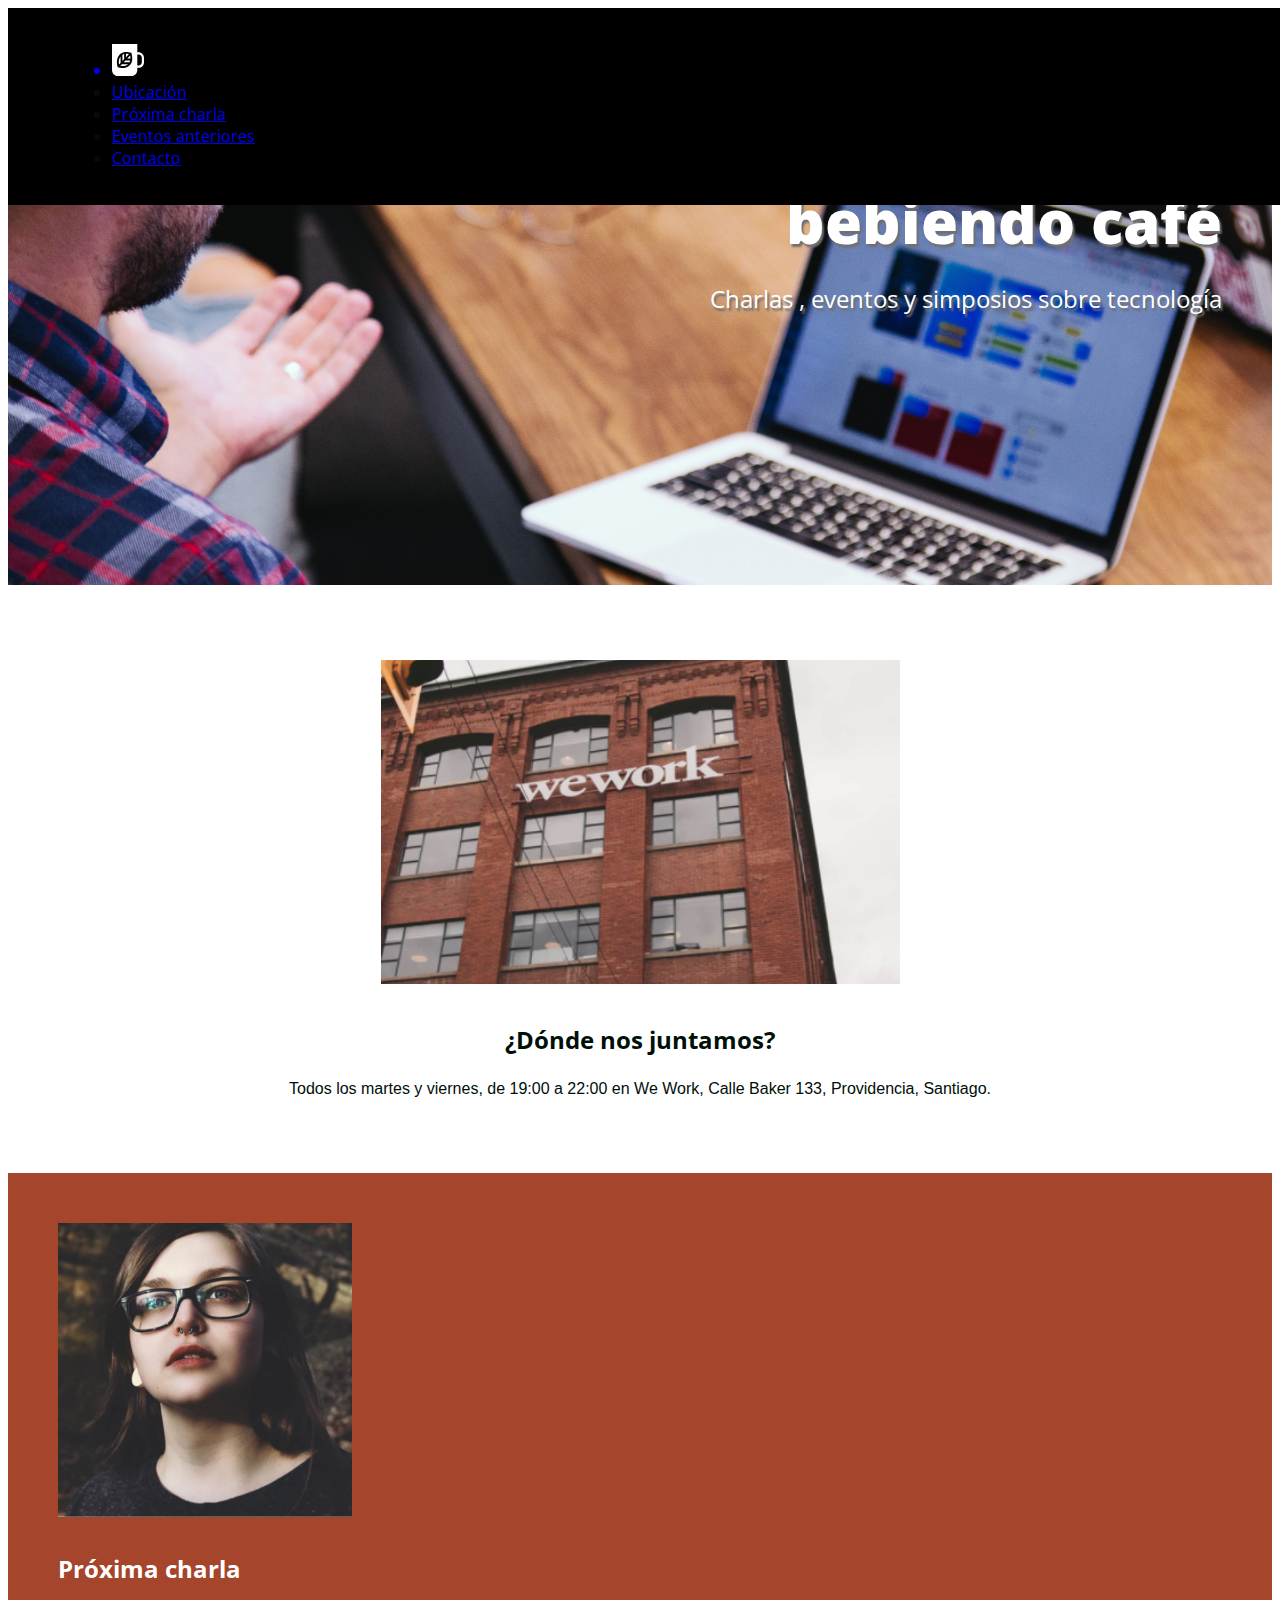
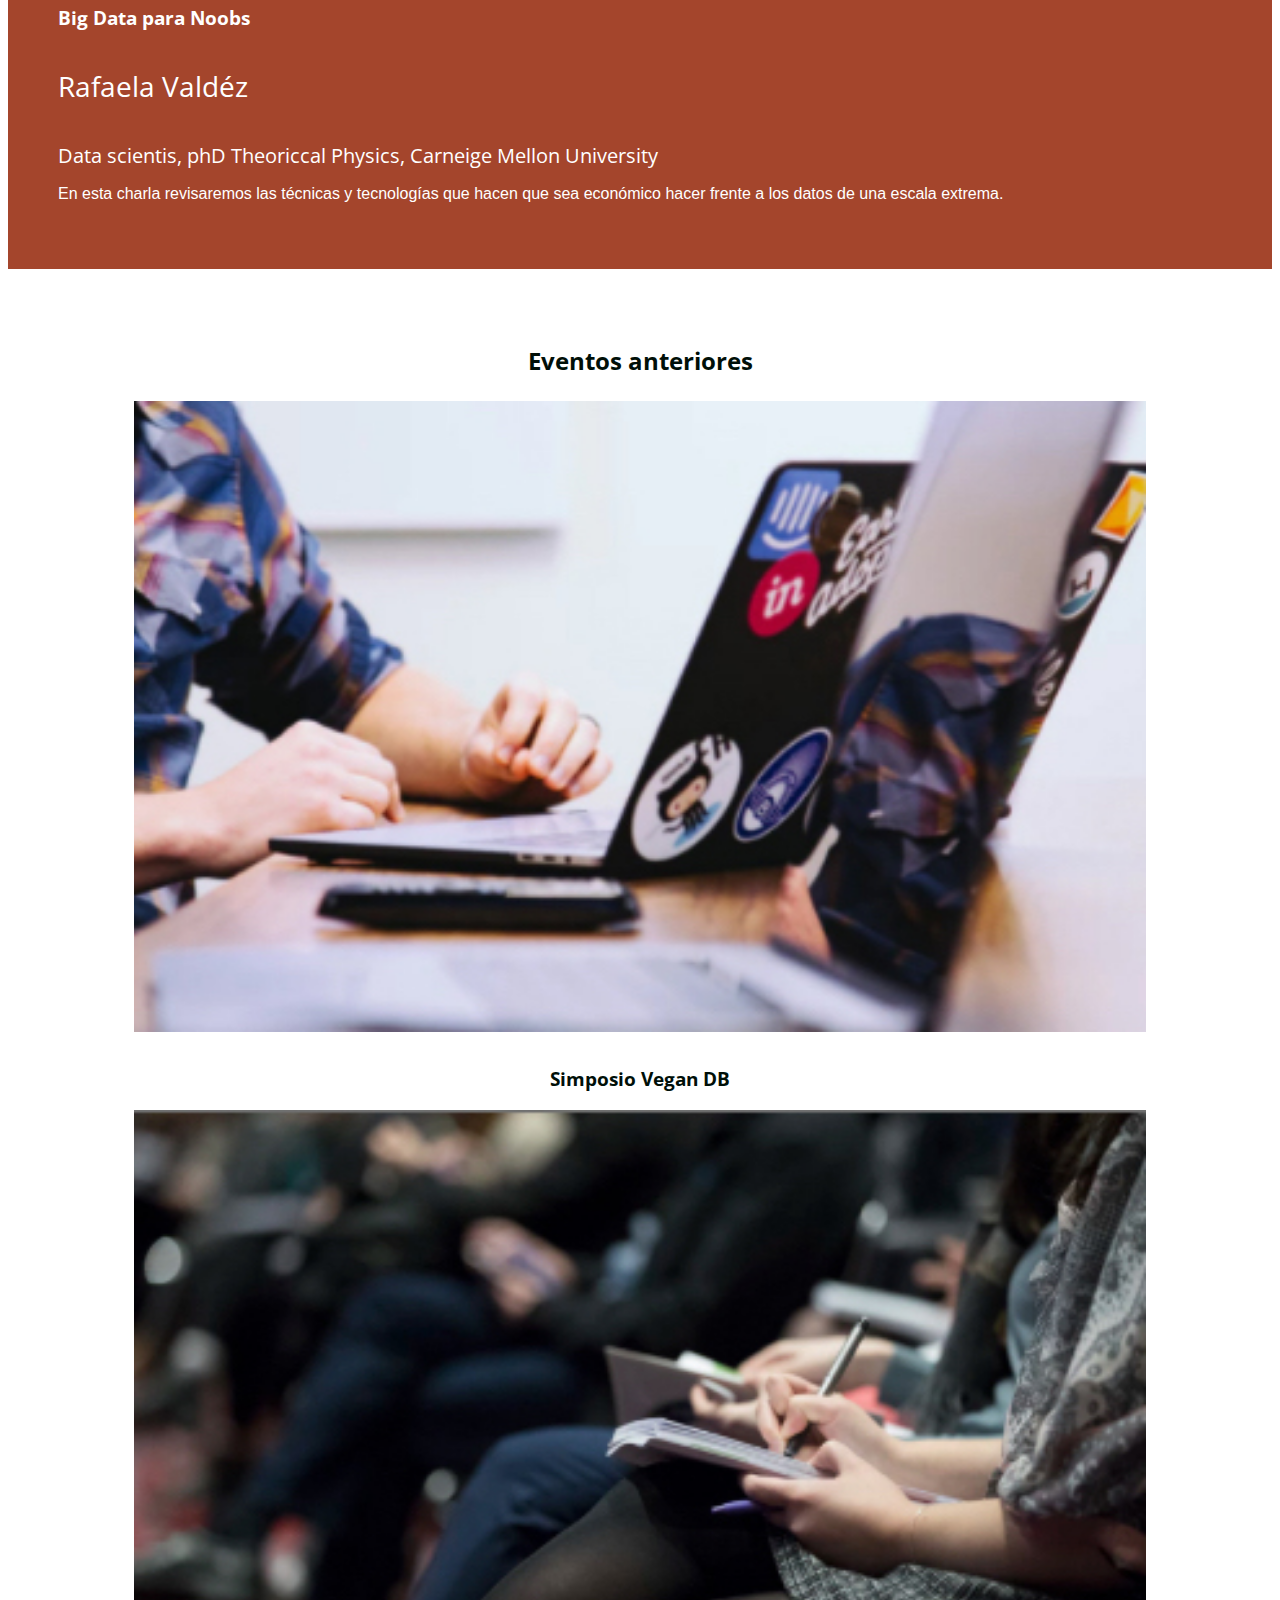
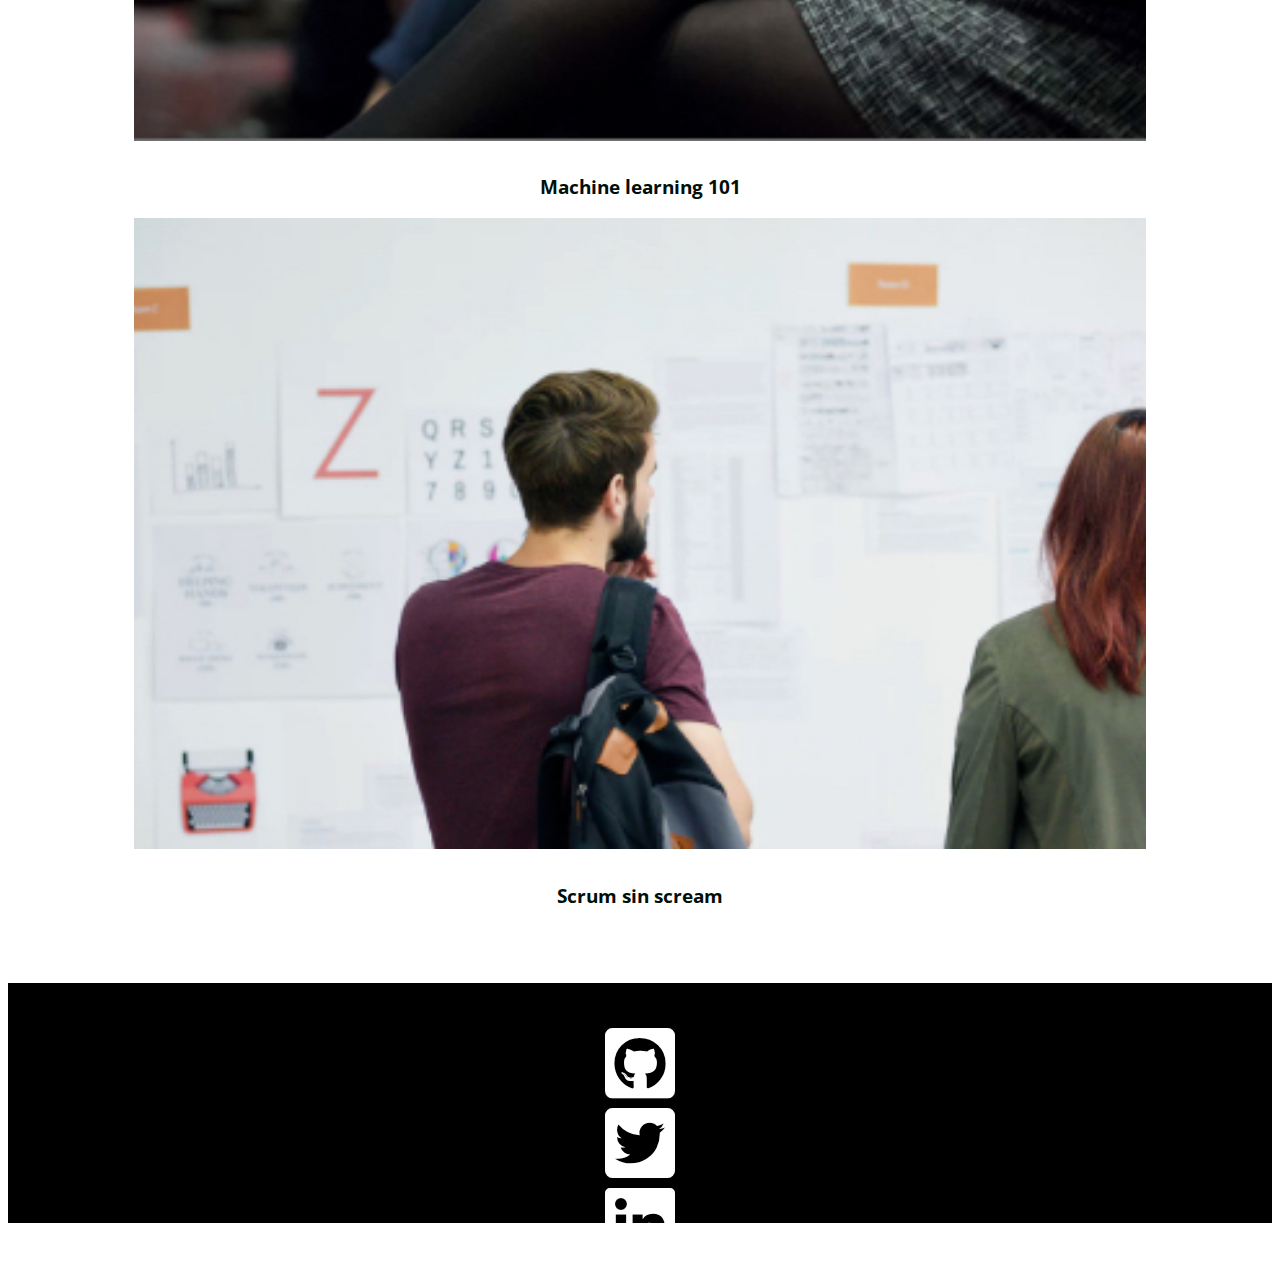
<file: index.html>
<!DOCTYPE html>
<html lang="es">
<head>
    <meta charset="UTF-8">
    <meta name="viewport" content="width=device-width, initial-scale=1.0">
    <title>Meet & Coffee</title>
    <link rel="shortcut icon"
    type="image/png" href="assets/img/favicon.png" type="image/x-icon"/>    
<meta name="author" content="Alejandro Almonacid Erazo">
<meta name="description" content="Comparte tus conocimientos tomando café">
<meta name="keywords" content="charlas, eventos, simposios,
tecnología, co-work">

    <link href="assets/css/fontawesome.css" rel="stylesheet">
    <link href="assets/css/brands.css" rel="stylesheet">
    <link href="assets/css/solid.css" rel="stylesheet">
    <link rel="stylesheet" href="assets/css/all.min.css">
    <link rel="stylesheet" href="https://stackpath.bootstrapcdn.com/bootstrap/4.1.1/css/bootstrap.min.css" integrity="sha384-WskhaSGFgHYWDcbwN70/dfYBj47jz9qbsMId/iRN3ewGhXQFZCSftd1LZCfmhktB" crossorigin="anonymous">
    <link rel="stylesheet" href="assets/css/style.css">
    <link rel="preconnect" href="https://fonts.gstatic.com">
    <link href="https://fonts.googleapis.com/css2?family=Open+Sans:wght@400;800&display=swap" rel="stylesheet">


</head>
<body>
    <nav class="navbar navbar-expand-lg navbar-dark fondo-oscuro">
       
        <div class="collapse navbar-collapse">
          <ul class="navbar-nav">
            <a href="index.html"><li class="icono"><svg xmlns="http://www.w3.org/2000/svg" viewBox="0 0 44 44"><path d="M11.8 26l-2.2 2.3c-.5-2.9-.7-7.5 2.2-11.2V26zm-.4 4.1c2.7.5 7.2.7 10.6-2.3h-8.5l-2.1 2.3zm5.3-16.2c-.8.2-1.7.5-2.4.9v8.5l2.4-2.6v-6.8zm2.5-.3v4.6l4-4.2c-1.1-.3-2.5-.5-4-.4zM16 25.2h8.1c.4-.8.7-1.7.9-2.6h-6.6L16 25.2zm28-6.1V25c0 4.3-3.3 7.8-7.4 7.8h-1.8v2.9c0 4.6-3.6 8.3-7.9 8.3h-19C3.6 44 0 40.3 0 35.7V0h34.8v11.4h1.8c4.1 0 7.4 3.5 7.4 7.7zm-16.2.9c.1-2.6-.4-5-.8-6.4-.2-.9-.4-1.4-.4-1.4s-.5-.2-1.4-.4c-1.4-.4-3.6-.9-6.1-.8-.8 0-1.7.1-2.5.3-.8.2-1.6.4-2.4.7-.9.4-1.7.8-2.5 1.5-.6.5-1.1 1-1.6 1.6-4.5 5.4-3.4 12.5-2.6 15.5.2.9.4 1.4.4 1.4s.5.2 1.4.4c2.8.8 9.6 2 14.7-2.7.6-.5 1.1-1.1 1.5-1.7.6-.8 1-1.7 1.4-2.6.3-.8.5-1.7.7-2.6.1-1.1.2-1.9.2-2.8zm13.2-.9c0-2.6-2-4.6-4.4-4.6h-1.8v15.1h1.8c2.4 0 4.4-2.1 4.4-4.6v-5.9zM21 20h4.4c0-1.6-.1-3-.4-4.2L21 20z"/></svg></li></a>
            <li class="nav-item">
              <a class="nav-link" href="#ubicacion">Ubicación <span class="sr-only">(current)</span></a>
            </li>
            <li class="nav-item">
              <a class="nav-link" href="#proxima-charla">Próxima charla</a>
            </li>
            <li class="nav-item">
              <a class="nav-link" href="#eventos">Eventos anteriores</a>
            </li>
            <li class="nav-item">
              <a class="nav-link" href="#contacto">Contacto</a>
            </li>
          </ul>
        </div>
      </nav>
   <!--Cabecera de página-->
   <header id="inicio" class="hero-section">
    <h1>Descubre lo último en tecnología bebiendo café</h1>
    <h2 id="subtitulo">Charlas , eventos y simposios sobre tecnología</h2>
    
        
         
</header>

<!--Main de información-->
<section id="ubicacion">
    <div class="container">
    
    
    <div class="row"><!--Fila--> 

      
        <div class="col-12">
            <div class="img centrado">
                <img src="assets/img/we-work.jpg" alt="Desafío Latam" class="img-fluid">
            </div>
            <h2 class="centrado">¿Dónde nos juntamos?</h2>
<p class="centrado">Todos los martes y viernes, de 19:00 a 22:00 en We Work, Calle Baker 133, Providencia, Santiago.
</p>

        </div>
        
    </div>
</section>


<section id="proxima-charla" class="marron">
    <div class="container">
    
    
    <div class="row"><!--Fila--> 

      
        <div class="col-4">
            <div class="img">
                <img src="assets/img/speaker.jpg" alt="Desafío Latam" class="img-fluid">
            </div>
        </div>
        <div class="col-8">
            <h2>Próxima charla</h2>
            <h3>Big Data para Noobs</h3>
            <h4>Rafaela Valdéz</h4>
            <h5>Data scientis, phD Theoriccal Physics, Carneige Mellon University</h5>
            <p>En esta charla revisaremos las técnicas y tecnologías que hacen que sea económico hacer frente a
            los datos de una escala extrema.</p>
        </div>
        
    </div>
</section>
<section id="eventos">
    <div class="container">
    
    
    <div class="row"><!--Fila--> 

        <div class="col-12">
            <h2 class="centrado">Eventos anteriores</h2>
        </div>
        <div class="col-4 centrado">
            <a href="evento01.html" target="_blank"><img src="assets/img/simposio-vegan.jpg" alt="Events simposio vegan" class="img-evento"></a>
            <h3>Simposio Vegan DB</h3>
        </div>
        <div class="col-4 centrado">
            <img src="assets/img/machine-learning.jpg" alt="machine-learning"class="img-evento" >
            <h3>Machine learning 101</h3>
        </div>
        <div class="col-4 centrado">
            <img src="assets/img/scrum-sin-scream.jpg" alt="scrum-sin-scream" class="img-evento">
            <h3>Scrum sin scream</h3>
        </div>
        
    </div>
</section>



<footer id="contacto">
    <div class="container">
        <div class="row espaciado">
            <div class="col-md-4">
                <i class="fab fa-github-square fa-5x"></i>
            </div>
            <div class="col-md-4">
                <i class="fab fa-twitter-square fa-5x"></i>
            </div>
            <div class="col-md-4">
                <i class="fab fa-linkedin fa-5x"></i>
            </div>
        </div>
    </div>

    <small>Sitio creado por Alejandro Almonacid</small>
</footer>

     <!-- Jquery 3.3.1 -->
  <script src="https://code.jquery.com/jquery-3.3.1.slim.min.js" integrity="sha384-q8i/X+965DzO0rT7abK41JStQIAqVgRVzpbzo5smXKp4YfRvH+8abtTE1Pi6jizo" crossorigin="anonymous"></script>
  <!-- Popper JS 1.14.3 -->
  <script src="https://cdnjs.cloudflare.com/ajax/libs/popper.js/1.14.3/umd/popper.min.js" integrity="sha384-ZMP7rVo3mIykV+2+9J3UJ46jBk0WLaUAdn689aCwoqbBJiSnjAK/l8WvCWPIPm49" crossorigin="anonymous"></script>
  <!-- Bootstrap JS 4.1.1 -->
  <script src="https://stackpath.bootstrapcdn.com/bootstrap/4.1.1/js/bootstrap.min.js" integrity="sha384-smHYKdLADwkXOn1EmN1qk/HfnUcbVRZyYmZ4qpPea6sjB/pTJ0euyQp0Mk8ck+5T" crossorigin="anonymous"></script>
</body>
</html>
</file>
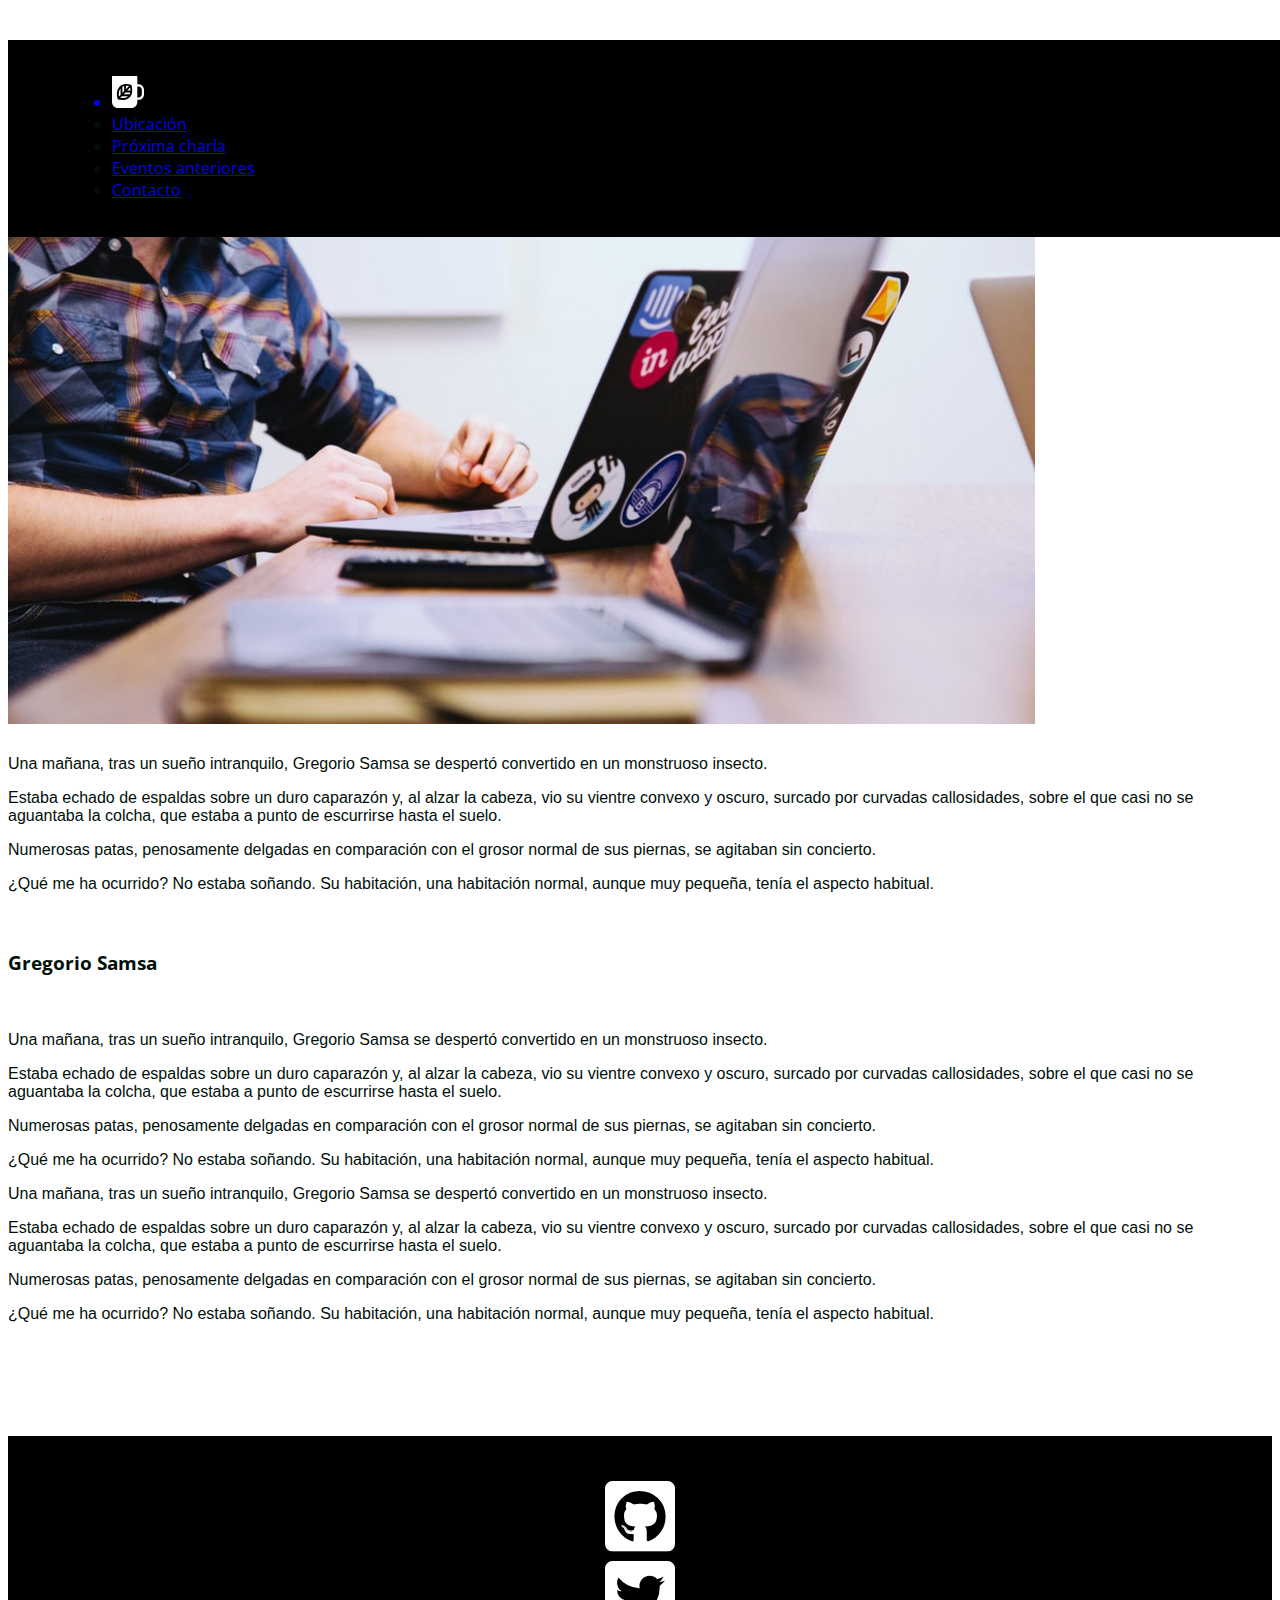
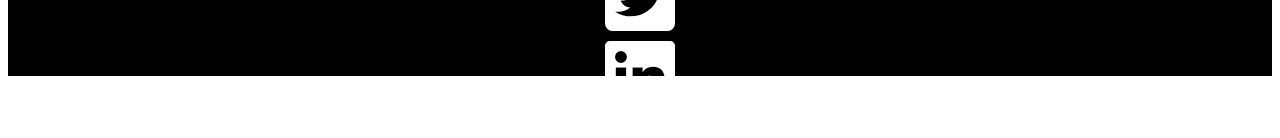
<file: evento01.html>
<!DOCTYPE html>
<html lang="es">
<head>
    <meta charset="UTF-8">
    <meta name="viewport" content="width=device-width, initial-scale=1.0">
    <title>Meet&Coffe | Simposio VeganDB</title>
    <link rel="shortcut icon"
type="image/png" href="assets/img/favicon.png" type="image/x-icon"/>
<meta name="author" content="Alejandro Almonacid">
<meta name="description" content="Comparte tus conocimientos tomando café">
<meta name="keywords" content="charlas, eventos, simposios,
tecnología, co-work">
<link href="assets/css/fontawesome.css" rel="stylesheet">
    <link href="assets/css/brands.css" rel="stylesheet">
    <link href="assets/css/solid.css" rel="stylesheet">
    <link rel="stylesheet" href="assets/css/all.min.css">
    <link rel="stylesheet" href="https://stackpath.bootstrapcdn.com/bootstrap/4.1.1/css/bootstrap.min.css" integrity="sha384-WskhaSGFgHYWDcbwN70/dfYBj47jz9qbsMId/iRN3ewGhXQFZCSftd1LZCfmhktB" crossorigin="anonymous">
    <link rel="stylesheet" href="assets/css/style.css">
    <link rel="preconnect" href="https://fonts.gstatic.com">
    <link href="https://fonts.googleapis.com/css2?family=Open+Sans:wght@400;800&display=swap" rel="stylesheet">


</head>
<body>
   <!--Cabecera de página-->
   <header>
    
    <nav class="navbar navbar-expand-lg navbar-dark fondo-oscuro">
       
        <div class="collapse navbar-collapse">
          <ul class="navbar-nav">
            <a href="index.html"><li class="icono"><svg xmlns="http://www.w3.org/2000/svg" viewBox="0 0 44 44"><path d="M11.8 26l-2.2 2.3c-.5-2.9-.7-7.5 2.2-11.2V26zm-.4 4.1c2.7.5 7.2.7 10.6-2.3h-8.5l-2.1 2.3zm5.3-16.2c-.8.2-1.7.5-2.4.9v8.5l2.4-2.6v-6.8zm2.5-.3v4.6l4-4.2c-1.1-.3-2.5-.5-4-.4zM16 25.2h8.1c.4-.8.7-1.7.9-2.6h-6.6L16 25.2zm28-6.1V25c0 4.3-3.3 7.8-7.4 7.8h-1.8v2.9c0 4.6-3.6 8.3-7.9 8.3h-19C3.6 44 0 40.3 0 35.7V0h34.8v11.4h1.8c4.1 0 7.4 3.5 7.4 7.7zm-16.2.9c.1-2.6-.4-5-.8-6.4-.2-.9-.4-1.4-.4-1.4s-.5-.2-1.4-.4c-1.4-.4-3.6-.9-6.1-.8-.8 0-1.7.1-2.5.3-.8.2-1.6.4-2.4.7-.9.4-1.7.8-2.5 1.5-.6.5-1.1 1-1.6 1.6-4.5 5.4-3.4 12.5-2.6 15.5.2.9.4 1.4.4 1.4s.5.2 1.4.4c2.8.8 9.6 2 14.7-2.7.6-.5 1.1-1.1 1.5-1.7.6-.8 1-1.7 1.4-2.6.3-.8.5-1.7.7-2.6.1-1.1.2-1.9.2-2.8zm13.2-.9c0-2.6-2-4.6-4.4-4.6h-1.8v15.1h1.8c2.4 0 4.4-2.1 4.4-4.6v-5.9zM21 20h4.4c0-1.6-.1-3-.4-4.2L21 20z"/></svg></li></a>
            <li class="nav-item">
              <a class="nav-link" href="#">Ubicación <span class="sr-only">(current)</span></a>
            </li>
            <li class="nav-item">
              <a class="nav-link" href="#">Próxima charla</a>
            </li>
            <li class="nav-item">
              <a class="nav-link" href="#">Eventos anteriores</a>
            </li>
            <li class="nav-item">
              <a class="nav-link" href="#">Contacto</a>
            </li>
          </ul>
        </div>
      </nav>
        
         
</header>
<main>
<div class="container">
    <h1 class="titulo">Simposio VeganDB</h1><br>
    <img src="assets/img/post-1.jpg" class="img-fluid" alt="Imágen principal">
    <p>Una mañana, tras un sueño intranquilo, Gregorio Samsa se despertó convertido en un monstruoso insecto.</p>

    <p>Estaba echado de espaldas sobre un duro caparazón y, al alzar la cabeza, vio su vientre convexo y oscuro, surcado por curvadas callosidades, sobre el que casi no se aguantaba la colcha, que estaba a punto de escurrirse hasta el suelo.</p>
    <p>Numerosas patas, penosamente delgadas en comparación con el grosor normal de sus piernas, se agitaban sin concierto.</p>
    <p>¿Qué me ha ocurrido? No estaba soñando. Su habitación, una habitación normal, aunque muy pequeña, tenía el aspecto habitual.</p><br>
    <h3>Gregorio Samsa</h3><br>
    <p>Una mañana, tras un sueño intranquilo, Gregorio Samsa se despertó convertido en un monstruoso insecto.</p>
    <p>Estaba echado de espaldas sobre un duro caparazón y, al alzar la cabeza, vio su vientre convexo y oscuro, surcado por curvadas callosidades, sobre el que casi no se aguantaba la colcha, que estaba a punto de escurrirse hasta el suelo.</p>
    <p>Numerosas patas, penosamente delgadas en comparación con el grosor normal de sus piernas, se agitaban sin concierto.</p>
    <p>¿Qué me ha ocurrido? No estaba soñando. Su habitación, una habitación normal, aunque muy pequeña, tenía el aspecto habitual.</p>
    <p>Una mañana, tras un sueño intranquilo, Gregorio Samsa se despertó convertido en un monstruoso insecto.</p>
    <p>Estaba echado de espaldas sobre un duro caparazón y, al alzar la cabeza, vio su vientre convexo y oscuro, surcado por curvadas callosidades, sobre el que casi no se aguantaba la colcha, que estaba a punto de escurrirse hasta el suelo.</p>
    <p>Numerosas patas, penosamente delgadas en comparación con el grosor normal de sus piernas, se agitaban sin concierto.</p>
    <p>¿Qué me ha ocurrido? No estaba soñando. Su habitación, una habitación normal, aunque muy pequeña, tenía el aspecto habitual.</p>
</div>

</main>
<br>
<!--Pie de página-->
<footer>
    <div class="container">
        <div class="row espaciado">
            <div class="col-md-4">
                <i class="fab fa-github-square fa-5x"></i>
            </div>
            <div class="col-md-4">
                <i class="fab fa-twitter-square fa-5x"></i>
            </div>
            <div class="col-md-4">
                <i class="fab fa-linkedin fa-5x"></i>
            </div>
        </div>
    </div>

    <small>Sitio creado por Alejandro Almonacid</small>
</footer>

     <!-- Jquery 3.3.1 -->
  <script src="https://code.jquery.com/jquery-3.3.1.slim.min.js" integrity="sha384-q8i/X+965DzO0rT7abK41JStQIAqVgRVzpbzo5smXKp4YfRvH+8abtTE1Pi6jizo" crossorigin="anonymous"></script>
  <!-- Popper JS 1.14.3 -->
  <script src="https://cdnjs.cloudflare.com/ajax/libs/popper.js/1.14.3/umd/popper.min.js" integrity="sha384-ZMP7rVo3mIykV+2+9J3UJ46jBk0WLaUAdn689aCwoqbBJiSnjAK/l8WvCWPIPm49" crossorigin="anonymous"></script>
  <!-- Bootstrap JS 4.1.1 -->
  <script src="https://stackpath.bootstrapcdn.com/bootstrap/4.1.1/js/bootstrap.min.js" integrity="sha384-smHYKdLADwkXOn1EmN1qk/HfnUcbVRZyYmZ4qpPea6sjB/pTJ0euyQp0Mk8ck+5T" crossorigin="anonymous"></script>
</body>
</html>
</file>
<file: assets/css/style.css>
.fondo-oscuro{
    background-color: black;
}
nav{
  text-align: left;
  padding: 1.25rem 4rem;
  position: fixed;
  width: 100%;
}


.contenedorpie{
    margin-top: 20px;
    margin-bottom: 20px;
    margin-left: 20px;
    margin-right: 20px;
}

body{
    background-color: #ffffff;
    color: #000f08;
    font-family: 'Open Sans', sans-serif;
}
footer{
    background-color: #000f08;
    color:  #ffffff;
    padding-top: 40px;
}
header span {
    font-size: 50px;
    font-weight: 300;
  }
  
img {
    margin-bottom: 10px;
  }
  
p{
    font-weight: 300;
    font-family: 'Open Sans regular', sans-serif;
  }

.titulo{
      margin-top: 40px;
  }


h1 { font-family: "Open Sans"; font-size: 3.75em; font-style: normal; font-variant: normal; font-weight: 800; margin-bottom: 0.25em; } 
h3 { font-family: "Open Sans"; font-style: normal; font-variant: normal; font-weight: 700;  } 





footer {
    background-color: #000000;
    color: #ffffff;
    text-align: center;
    font-family: 'Open Sans', sans-serif;
    height: 200px;
  }

.cabecera{
  text-align: right;
background-image: url('../img/bg-hero.png');
background-repeat: no-repeat;
background-size: cover;
color: #ffffff;
text-shadow: 0.125em 0.25em 0.125em #707070;
padding: 3.125rem 3.125rem 6.25rem 3.125rem;

  
}
.centrado{
  text-align: center;
}
#subtitulo {
  text-align: right;
  color: white;
  font-weight: 400;
  }
h4,h5{
  font-weight: 400;
}
h4{
  font-size: 1.75em;
}
h5{
  font-size: 1.25em;
}
.marron{
      text-align: left;
      background: #a4452c;
      color: #ffffff;
      padding:50px;
}
.hero-section {
  text-align: right;
  background-image: url('../img/bg-hero.png');
  background-repeat: no-repeat;
  background-size: cover;
  color: #ffffff;
  text-shadow: 2px 3px 2px #707070;
  padding: 50px 50px 250px 50px;
  }

section, footer{
  margin-top: 75px;
}

#ubicacion h2 {
  margin: 1em auto;
  }
  
.marron h3, .marron h5 {
    margin-bottom: 0.5em;
  }
#eventos h2 {
      margin-bottom: 1em;
      }
#eventos h3 {
      margin: 1em auto;
      }
.img-evento{
  width: 80%;
}
.icono{
  width: 2rem;
}
.icono svg{
  fill: #ffffff;
}
</file>
<file: assets/css/brands.css>
/*!
 * Font Awesome Free 5.15.1 by @fontawesome - https://fontawesome.com
 * License - https://fontawesome.com/license/free (Icons: CC BY 4.0, webfonts/: SIL OFL 1.1, Code: MIT License)
 */
@font-face {
  font-family: 'Font Awesome 5 Brands';
  font-style: normal;
  font-weight: 400;
  font-display: block;
  src: url("../webfonts/");
  src: url("../webfonts/?#iefix") format("embedded-opentype"), url("../webfonts//fa-brands-400.woff2") format("woff2"), url("../webfonts//fa-brands-400.woff") format("woff"), url("../webfonts//fa-brands-400.ttf") format("truetype"), url("../webfonts//fa-brands-400.svg#fontawesome") format("svg"); }

.fab {
  font-family: 'Font Awesome 5 Brands';
  font-weight: 400; }
</file>
<file: assets/css/solid.css>
/*!
 * Font Awesome Free 5.15.1 by @fontawesome - https://fontawesome.com
 * License - https://fontawesome.com/license/free (Icons: CC BY 4.0, webfonts: SIL OFL 1.1, Code: MIT License)
 */
@font-face {
  font-family: 'Font Awesome 5 Free';
  font-style: normal;
  font-weight: 900;
  font-display: block;
  src: url("../webfonts/fa-solid-900.eot");
  src: url("../webfonts/fa-solid-900.eot?#iefix") format("embedded-opentype"), url("../webfonts/fa-solid-900.woff2") format("woff2"), url("../webfonts/fa-solid-900.woff") format("woff"), url("../webfonts/fa-solid-900.ttf") format("truetype"), url("../webfonts/fa-solid-900.svg#fontawesome") format("svg"); }

.fa,
.fas {
  font-family: 'Font Awesome 5 Free';
  font-weight: 900; }
</file>
